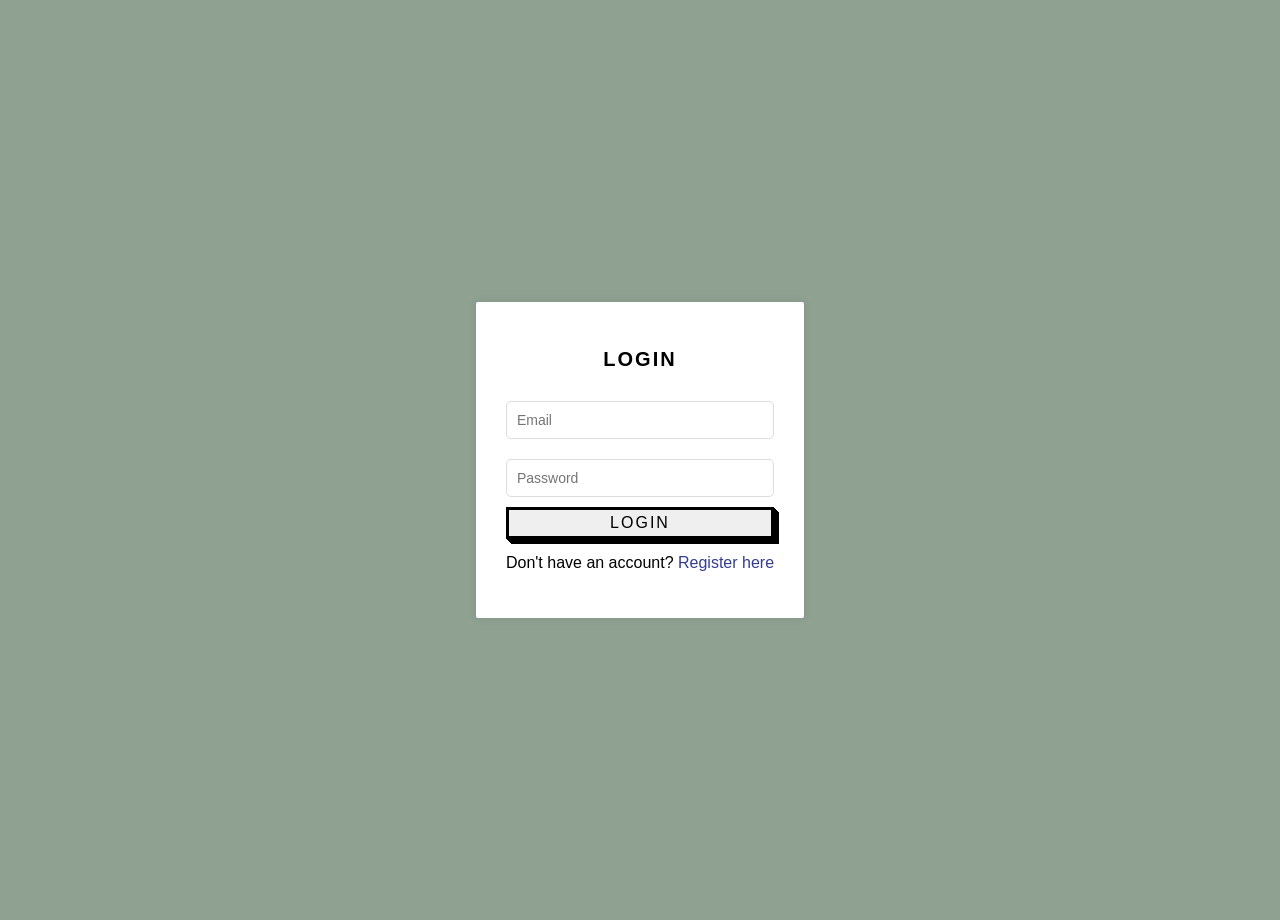
<file: timecapsule_client_js/index.html>
<!DOCTYPE html>
<html lang="en">
<head>
    <meta charset="UTF-8">
    <meta name="viewport" content="width=device-width, initial-scale=1.0">
    <title>Login & Register</title>
    <link rel="stylesheet" href="styles.css">
</head>
<body>
    <div class="container">
        <div class="form-container">
            <form id="loginForm" class="form">
                <h2>Login</h2>
                <input type="text" id="loginName" placeholder="Email" required>
                <input type="password" id="loginPassword" placeholder="Password" required>
                <button type="submit" id="loginButton">Login</button>
                <p class="toggle-form">Don't have an account? <a href="#" id="showRegister">Register here</a></p>
            </form>

            <form id="registerForm" class="hidden">
                <h2>Register</h2>
                <label for="regName">Email:</label>
                <input type="text" id="regName" name="name" placeholder="Email" required>
                <label for="regPassword">Password:</label>
                <input type="password" id="regPassword" name="password" required>
                <button type="submit" id="registerButton">Add User</button>
                <p class="toggle-form">Already have an account? <a href="#" id="showLogin">Login here</a></p>
            </form>
        </div>
    </div>

    <script src="scripts/register.js"></script>
    <script src="scripts/login.js"></script>
</body>
</html>
</file>
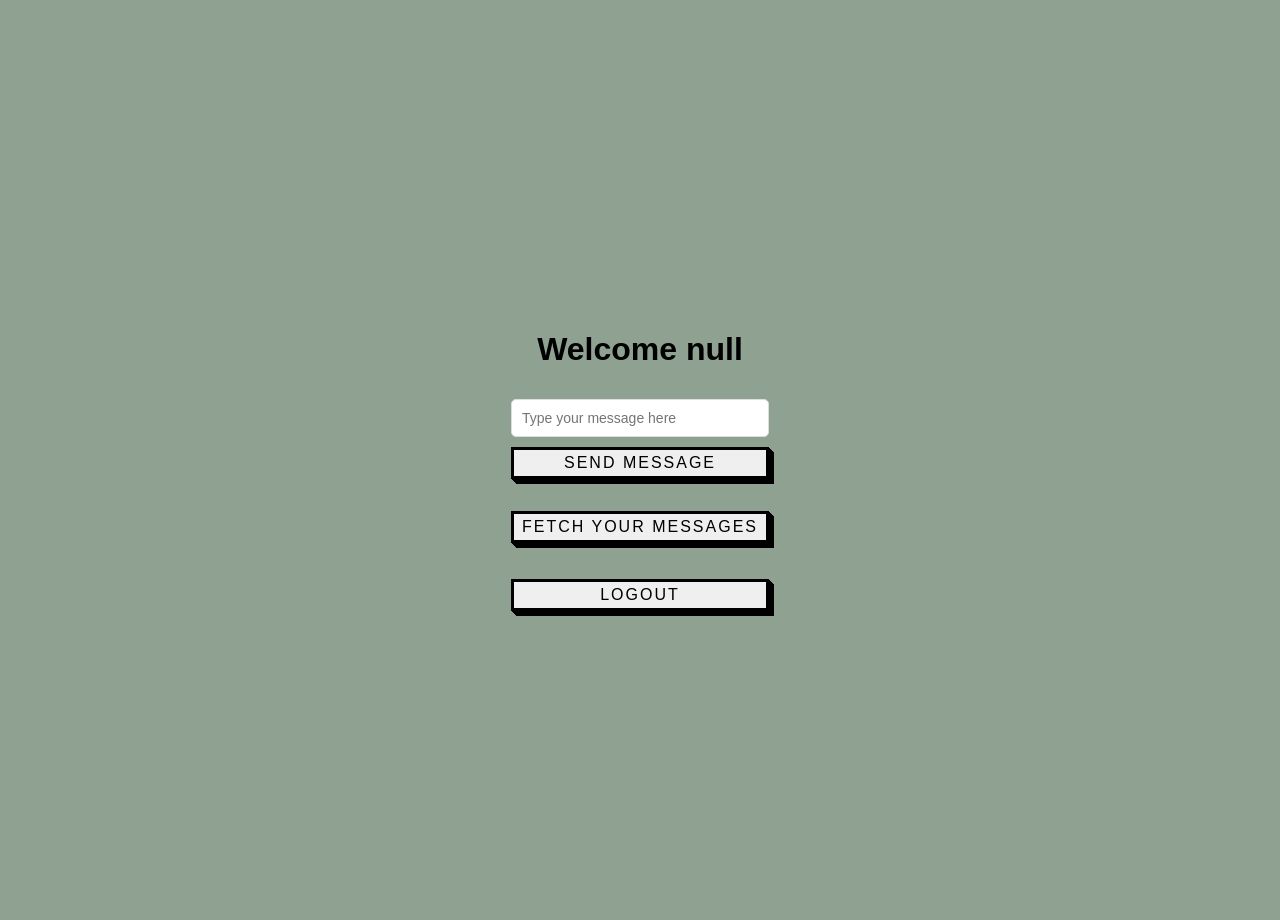
<file: timecapsule_client_js/home.html>
<!DOCTYPE html>
<html lang="en">
<link rel="stylesheet" href="styles.css">
<head>
    <meta charset="UTF-8">
    <meta name="viewport" content="width=device-width, initial-scale=1.0">
    <title>User Home</title>
</head>
<body>
    <div class="form-container">
    <h1 id="wtext" style="text-align: center;">Welcome</h1>
    <input type="text" id="messageInput" placeholder="Type your message here" />
    <button id="sendMessageButton">Send Message</button>
    <div id="messageText"></div>
    <p id="messagesText"></p>
    <button id="fetchDataButton">Fetch your messages</button><br><br>
    <button id="logoutButton">Logout</button>
    </div>

    <script src="scripts/home.js"></script>
</html>
</file>
<file: timecapsule_client_js/styles.css>
body {
    font-family: "Open Sans", sans-serif;
    font-size: 16px;
    background-color: #042f0871;
    margin: 0;
    padding: 10px;
    display: flex;
    justify-content: center;
    align-items: center;
    height: 100vh;
}

.container {
    width: 400db;
    padding: 30px;
    background-color: white;
    box-shadow: 0 0 10px rgba(0, 0, 0, 0.1);
    border-radius: 2px;
}

.form-container {
    display: flex;
    flex-direction: column;
}

.form {
    display: flex;
    flex-direction: column;
}

h2 {
    font-size: 20px;
    letter-spacing: 2px;
    text-decoration: none;
    text-transform: uppercase;
    text-align: center;
    margin-bottom: 20px;
}

label {
    margin-top: 10px;
}

input[type="text"],
input[type="password"] {
    margin: 10px 0;
    padding: 10px;
    border: 1px solid #ddd;
    border-radius: 5px;
    font-size: 14px;
}

/* button {
    padding: 10px;
    background-color: #fab144;
    color: white;
    border: none;
    border-radius: 5px;
    font-size: 16px;
    cursor: pointer;
    transition: background-color 0.3s;
} */
/* 
button:hover {
    background-color: #ebb258;
} */

.toggle-form {
    text-align: center;
    margin-top: 15px;
}

.toggle-form a {
    color: #343c94;
    text-decoration: none;
}

.hidden {
    display: none;
}

button {
  font-family: "Open Sans", sans-serif;
  font-size: 16px;
  letter-spacing: 2px;
  text-decoration: none;
  text-transform: uppercase;
  color: #000;
  cursor: pointer;
  border: 3px solid;
  padding: 0.25em 0.5em;
  box-shadow: 1px 1px 0px 0px, 2px 2px 0px 0px, 3px 3px 0px 0px, 4px 4px 0px 0px, 5px 5px 0px 0px;
  position: relative;
  user-select: none;
  -webkit-user-select: none;
  touch-action: manipulation;
}

button:active {
  box-shadow: 0px 0px 0px 0px;
  top: 5px;
  left: 5px;
}
</file>
